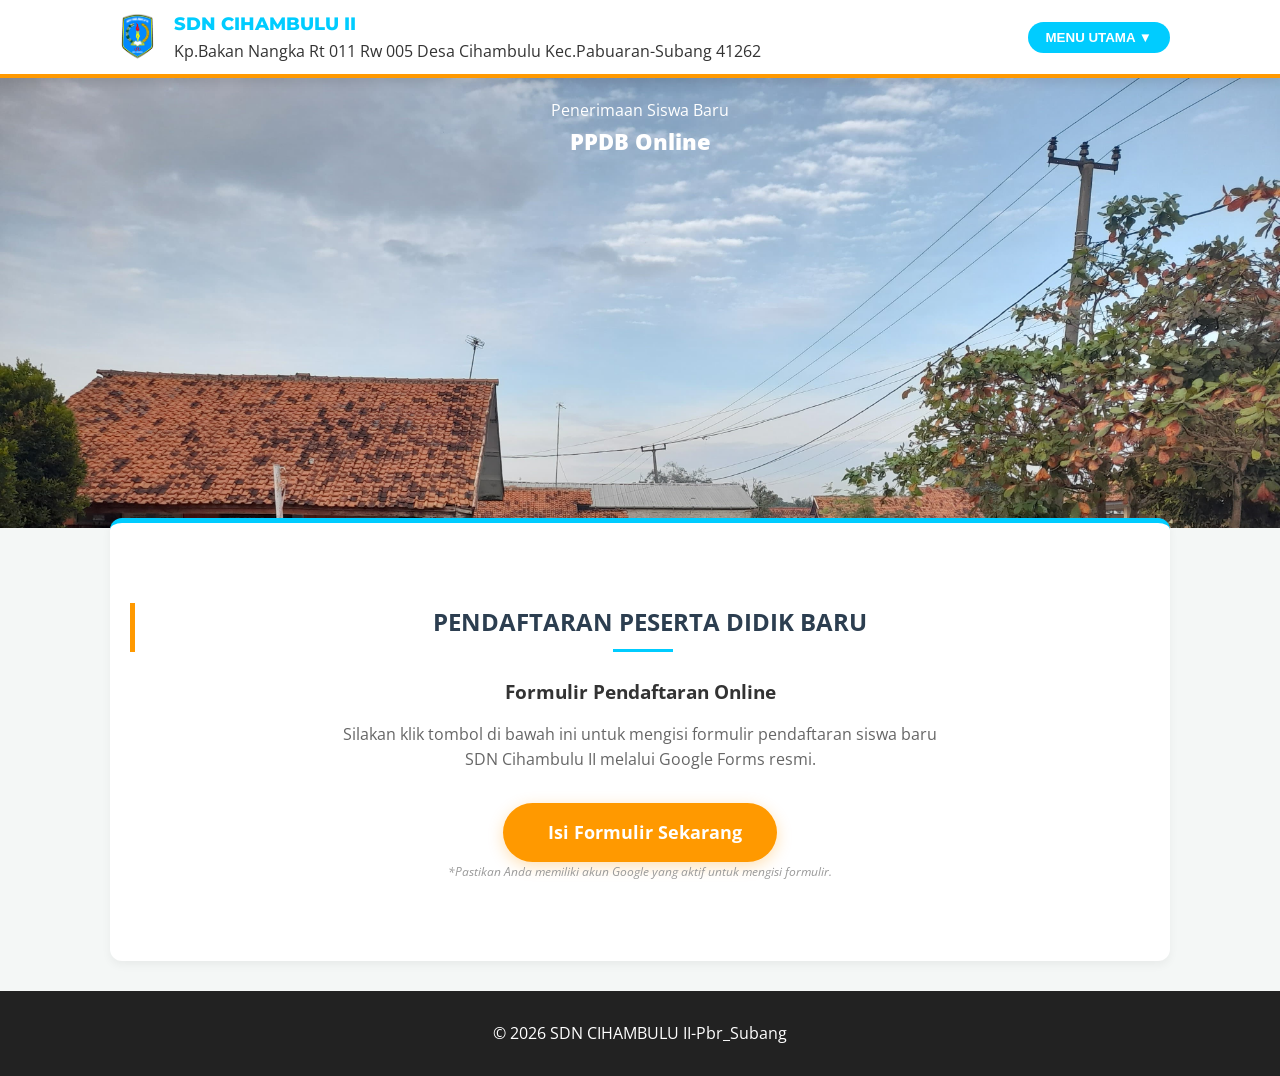
<file: ppdb.html>
<!DOCTYPE html>
<html lang="id">
<head>
    <meta charset="UTF-8">
    <meta name="viewport" content="width=device-width, initial-scale=1.0">
    <title>PPDB Online | SDN CIHAMBULU II</title>
    <link href="https://fonts.googleapis.com/css2?family=Montserrat:wght@700;800&family=Open+Sans&display=swap" rel="stylesheet">
    <link rel="stylesheet" href="style.css">
</head>
<body>
    <header class="main-header">
        <div class="container header-grid">
            <div class="logo-wrapper">
                <img src="logo-sekolah.png" alt="Logo">
                <div class="logo-info">
                    <span class="nama-sekolah">SDN CIHAMBULU II</span>
                    <span class="npsn">Kp.Bakan Nangka Rt 011 Rw 005 Desa Cihambulu Kec.Pabuaran-Subang 41262</span>
                </div>
            </div>
            <div class="dropdown">
                <button class="dropbtn">MENU UTAMA ▼</button>
                <div class="dropdown-content">
                    <a href="index.html">Beranda</a>
                    <a href="profil.html">Profil Sekolah</a>
                    <a href="ppdb.html">PPDB Online</a>
                </div>
            </div>
        </div>
    </header>

    <section class="hero-banner">
        <div class="container banner-text">
            <span class="tagline">Penerimaan Siswa Baru</span>
            <h1>PPDB Online</h1>
        </div>
    </section>

    <section class="container">
    <div class="white-card ppdb-section">
        <h2 class="title-line">PENDAFTARAN PESERTA DIDIK BARU</h2>
        <div class="ppdb-content">
            <i class="fas fa-user-edit ppdb-icon"></i>
            <h3>Formulir Pendaftaran Online</h3>
            <p>Silakan klik tombol di bawah ini untuk mengisi formulir pendaftaran siswa baru SDN Cihambulu II melalui Google Forms resmi.</p>
            
            <a href="https://forms.gle/fZndBWRaRZAm9vEV6" target="_blank" class="btn-ppdb">
                <i class="fab fa-google"></i> Isi Formulir Sekarang
            </a>
            
            <p class="ppdb-note">*Pastikan Anda memiliki akun Google yang aktif untuk mengisi formulir.</p>
        </div>
    </div>
</section>
    </main>

    <footer><p>&copy; 2026 SDN CIHAMBULU II-Pbr_Subang</p></footer>
</body>
</html>
</file>
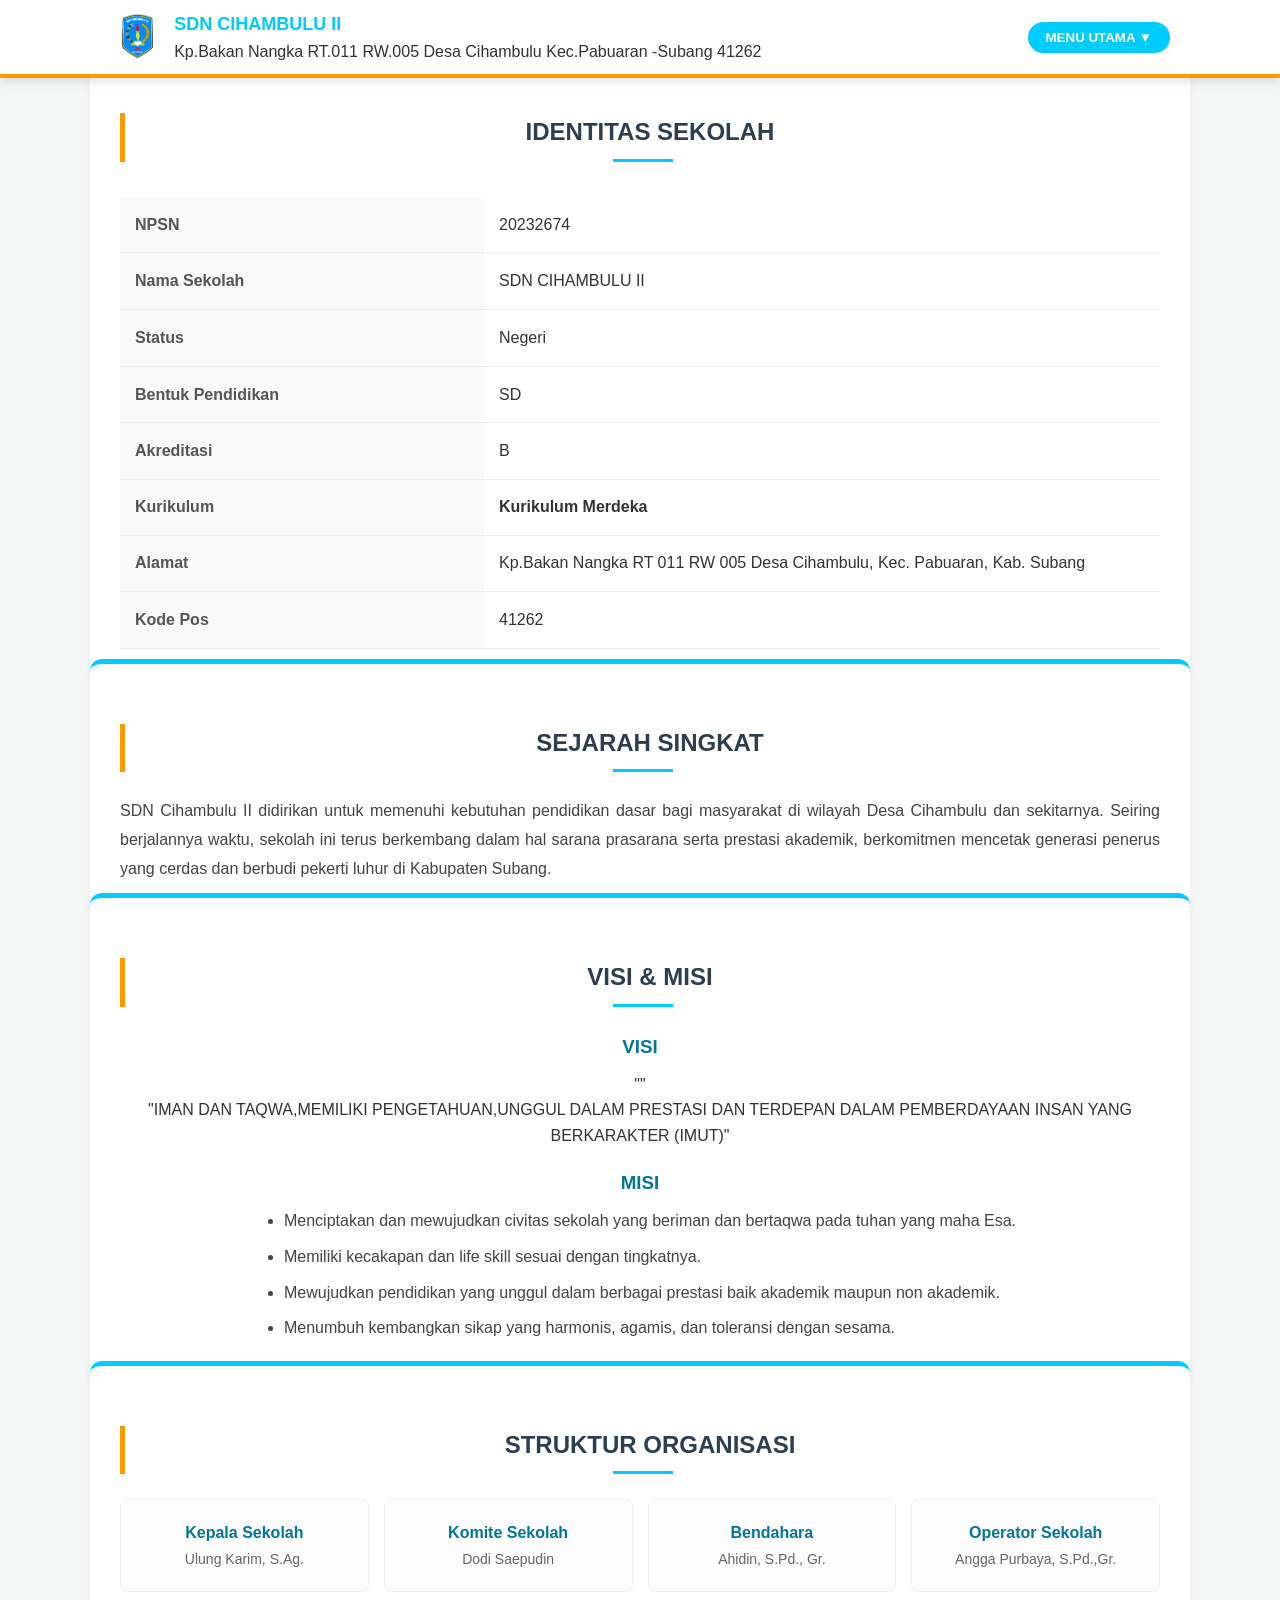
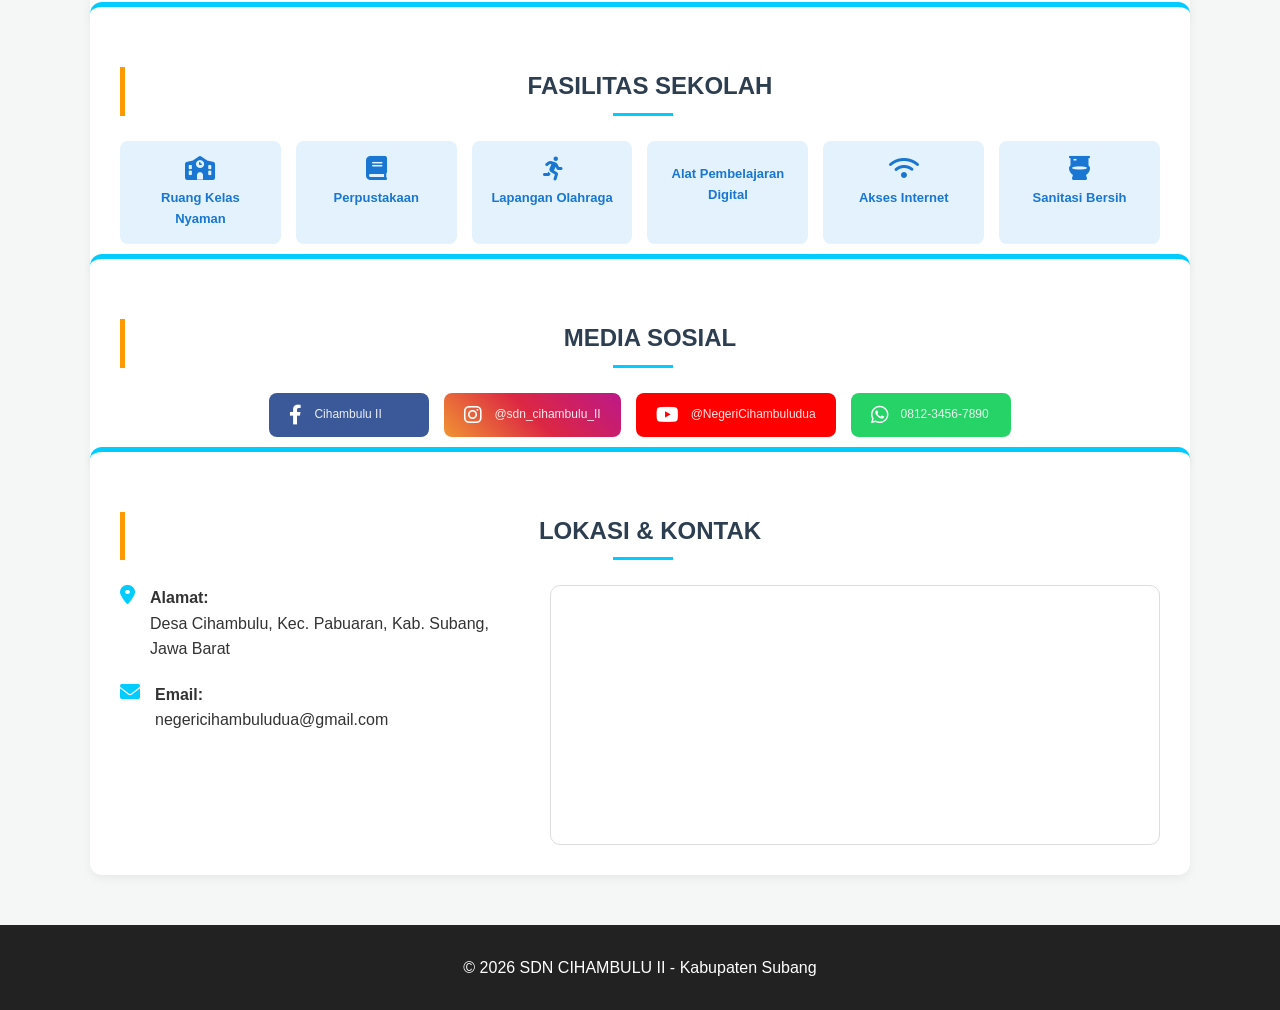
<file: profil.html>
<!DOCTYPE html>
<html lang="id">
<head>
    <meta charset="UTF-8">
    <meta name="viewport" content="width=device-width, initial-scale=1.0">
    <title>Profil Sekolah - SDN CIHAMBULU II</title>
    <link rel="stylesheet" href="https://cdnjs.cloudflare.com/ajax/libs/font-awesome/6.0.0/css/all.min.css">
    <link rel="stylesheet" href="style.css">
</head>
<body>
<header class="main-header">
        <div class="container header-grid">
            <div class="logo-wrapper">
                <img src="logo-sekolah.png" alt="Logo">
                <div class="logo-info">
                    <span class="nama-sekolah">SDN CIHAMBULU II</span>
                    <span class="npsn">Kp.Bakan Nangka RT.011 RW.005 Desa Cihambulu Kec.Pabuaran -Subang 41262</span>
                </div>
            </div>
            <div class="dropdown">
                <button class="dropbtn">MENU UTAMA ▼</button>
                <div class="dropdown-content">
                    <a href="index.html">Beranda</a>
                    <a href="profil.html">Profil Sekolah</a>
                    <a href="guru.html">Daftar Guru</a>
                    <a href="ekstrakurikuler.html">Ekstrakurikuler</a>
                    <a href="ppdb.html">PPDB Online</a>
                </div>
            </div>
        </div>
    </header>

    <div class="container main-content">
        
        <section class="white-card">
            <h2 class="title-line">IDENTITAS SEKOLAH</h2>
            <div class="table-container">
                <table class="table-profil">
                    <tr><th>NPSN</th><td>20232674</td></tr>
                    <tr><th>Nama Sekolah</th><td>SDN CIHAMBULU II</td></tr>
                    <tr><th>Status</th><td>Negeri</td></tr>
                    <tr><th>Bentuk Pendidikan</th><td>SD</td></tr>
                    <th>Akreditasi</th>
        <td>B</td>
    </tr>
    <tr>
                    <tr class="highlight-row">
        <th>Kurikulum</th>
        <td><strong>Kurikulum Merdeka</strong></td>
    </tr>
    <tr>
                    <tr><th>Alamat</th><td>Kp.Bakan Nangka RT 011 RW 005 Desa Cihambulu, Kec. Pabuaran, Kab. Subang</td></tr>
                    <tr>
        <th>Kode Pos</th>
        <td>41262</td>
    </tr>
</table>
                </table>
            </div>
        </section>

        <section class="white-card">
            <h2 class="title-line">SEJARAH SINGKAT</h2>
            <p class="text-content">
                SDN Cihambulu II didirikan untuk memenuhi kebutuhan pendidikan dasar bagi masyarakat di wilayah Desa Cihambulu dan sekitarnya. Seiring berjalannya waktu, sekolah ini terus berkembang dalam hal sarana prasarana serta prestasi akademik, berkomitmen mencetak generasi penerus yang cerdas dan berbudi pekerti luhur di Kabupaten Subang.
            </p>
        </section>

        <section class="white-card">
            <h2 class="title-line">VISI & MISI</h2>
            <div class="vision-mission">
                <div class="vision">
                    <h3>VISI</h3>
                    <p>""</p>
                </div>"IMAN DAN TAQWA,MEMILIKI PENGETAHUAN,UNGGUL DALAM PRESTASI DAN TERDEPAN DALAM PEMBERDAYAAN INSAN YANG BERKARAKTER (IMUT)"
                <div class="mission">
                    <h3>MISI</h3>
                    <ul>
                        <li>Menciptakan dan mewujudkan civitas sekolah yang beriman dan bertaqwa pada tuhan yang maha Esa.</li>
                        <li>Memiliki kecakapan dan life skill sesuai dengan tingkatnya.</li>
                        <li>Mewujudkan pendidikan yang unggul dalam berbagai prestasi baik akademik maupun non akademik.</li>
                        <li>Menumbuh kembangkan sikap yang harmonis, agamis, dan toleransi dengan sesama.</li>
                    </ul>
                </div>
            </div>
        </section>

        <section class="white-card">
            <h2 class="title-line">STRUKTUR ORGANISASI</h2>
            <div class="structure-grid">
                <div class="structure-item">
                    <strong>Kepala Sekolah</strong>
                    <span>Ulung Karim, S.Ag.</span>
                </div>
                <div class="structure-item">
                    <strong>Komite Sekolah</strong>
                    <span>Dodi Saepudin</span>
                </div>
                <div class="structure-item">
                    <strong>Bendahara</strong>
                    <span>Ahidin, S.Pd., Gr.</span>
                </div>
                <div class="structure-item">
                    <strong>Operator Sekolah</strong>
                    <span>Angga Purbaya, S.Pd.,Gr.</span>
                </div>
            </div>
        </section>

        <section class="white-card">
            <h2 class="title-line">FASILITAS SEKOLAH</h2>
            <div class="facility-grid">
                <div class="facility-item"><i class="fas fa-school"></i> Ruang Kelas Nyaman</div>
                <div class="facility-item"><i class="fas fa-book"></i> Perpustakaan</div>
                <div class="facility-item"><i class="fas fa-running"></i> Lapangan Olahraga</div>
                <div class="facility-item"><i class="fas fa-digital learning"></i> Alat Pembelajaran Digital</div>
                <div class="facility-item"><i class="fas fa-wifi"></i> Akses Internet</div>
                <div class="facility-item"><i class="fas fa-toilet"></i> Sanitasi Bersih</div>
            </div>
        </section>

        <section class="white-card">
            <h2 class="title-line">MEDIA SOSIAL</h2>
            <div class="social-profile-grid">
    <a href="https://www.facebook.com/share/1B1TBEu1id/" target="_blank" class="social-card fb">
        <i class="fab fa-facebook-f"></i>
        <div class="social-text">
            <span>Cihambulu II</span>
        </div>
    </a>

    <a href="https://www.instagram.com/sdn_cihambulu_ll?igsh=MTIwazV6ajZnOXoyZg==" target="_blank" class="social-card ig">
        <i class="fab fa-instagram"></i>
        <div class="social-text">
            <span>@sdn_cihambulu_II</span>
        </div>
    </a>

    <a href="https://m.youtube.com/%40NegeriCihambuludua?fbclid=PAdGRzdgPsX2VleHRuA2FlbQIxMQBzcnRjBmFwcF9pZA81NjcwNjczNDMzNTI0MjcAAafoT8oveFg0tMIm-ZWD0IetWlr4HnHIXBWFD3J1gY1UUvLK21qDXezAIz69nA_aem_Qx7raEyS63HbDOl44c21EA" target="_blank" class="social-card yt">
        <i class="fab fa-youtube"></i>
        <div class="social-text">
            <span>@NegeriCihambuludua</span>
        </div>
    </a>

    <a href="https://wa.me/628xxxxxxxxxx" target="_blank" class="social-card wa">
        <i class="fab fa-whatsapp"></i>
        <div class="social-text">
            <span>0812-3456-7890</span>
        </div>
    </a>
</div>
        </section>

        <section class="white-card">
            <h2 class="title-line">LOKASI & KONTAK</h2>
            <div class="contact-wrapper">
                <div class="contact-info">
                    <div class="contact-item">
                        <i class="fas fa-map-marker-alt"></i>
                        <div>
                            <strong>Alamat:</strong>
                            <p>Desa Cihambulu, Kec. Pabuaran, Kab. Subang, Jawa Barat</p>
                        </div>
                    </div>
                    <div class="contact-item">
                        <i class="fas fa-envelope"></i>
                        <div>
                            <strong>Email:</strong>
                            <p>negericihambuludua@gmail.com</p>
                        </div>
                    </div>
                </div>
                <div class="contact-map">
                    <iframe 
                        src="https://www.google.com/maps/embed?pb=!1m18!1m12!1m3!1d3963.858488390744!2d107.56447817504043!3d-6.539564293452932!2m3!1f0!2f0!3f0!3m2!1i1024!2i768!4f13.1!3m3!1m2!1s0x2e696d3e9ff34bef%3A0x8eceed63594d5cb5!2sSDN%20CIHAMBULU%20II!5e0!3m2!1sid!2sid!4v1700000000000!5m2!1sid!2sid" 
                        width="100%" height="250" style="border:0;" allowfullscreen="" loading="lazy">
                    </iframe>
                </div>
            </div>
        </section>

    </div>

    <footer>
        <div class="container">
            <p>&copy; 2026 SDN CIHAMBULU II - Kabupaten Subang</p>
        </div>
    </footer>

</body>
</html>
</file>
<file: style.css>
@font-face {
    font-family: 'Resoft';
    src: url('fonts/Resoft.ttf'); /* Pastikan jalur file font benar */
}
/* --- SCRIPT CSS LENGKAP --- */
* { margin: 0; padding: 0; box-sizing: border-box; }
body { font-family: 'Open Sans', sans-serif; background: #f4f7f6; color: #333; line-height: 1.6; }
.container { max-width: 1100px; margin: auto; padding: 0 20px; }

/* HEADER & DROPDOWN */
.main-header { background: #fff; padding: 10px 0; position: sticky; top: 0; z-index: 1000; box-shadow: 0 4px 10px rgba(0,0,0,0.1); border-bottom: 4px solid #FF9900; }
.header-grid { display: flex; justify-content: space-between; align-items: center; }
.logo-wrapper { display: flex; align-items: center; gap: 10px; }
.logo-wrapper img { height: 50px; }
.logo-info .nama-sekolah { display: block; font-family: 'Montserrat', sans-serif; font-weight: 800; color: #00CCFF; font-size: 18px; }
.dropdown { position: relative; }
.dropbtn { background: #00CCFF; color: white; padding: 8px 18px; border: none; border-radius: 20px; font-weight: bold; cursor: pointer; }
.dropdown-content { display: none; position: absolute; right: 0; background: #fff; min-width: 220px; box-shadow: 0 8px 16px rgba(0,0,0,0.1); border-radius: 8px; }
.dropdown-content a { color: #333; padding: 12px 15px; text-decoration: none; display: block; border-bottom: 1px solid #eee; font-size: 14px; }
.dropdown-content a:hover { background: #f0faff; color: #00CCFF; }
.dropdown:hover .dropdown-content { display: block; }

/* HERO BANNER */
.hero-banner {
    background: linear-gradient(rgba(0, 0, 0, 0.5), rgba(0, 0, 0, 0.5)), url('bg-sekolah.png');
    background-size: cover; 
    background-position: center;
    min-height: 200px; 
    height: 20vh; 
    display: flex;
    align-items: center;
    justify-content: center;
    color: white;
    text-align: center;
    padding: 20px;
}

.banner-text h1 {
    font-size: clamp(28px, 5vw, 48px);
    font-weight: 800;
}

/* INI YANG DISEBUT MEDIA QUERY */
/* Fungsinya: Mengatur tampilan khusus untuk HP */
@media (max-width: 1200px) {
    .hero-banner {
        height: 50vh;      /* Di HP banner jadi lebih pendek agar pas */
        min-height: 300px;
    }
    .banner-text h1 {
        font-size: 26px;   /* Di HP tulisan jadi lebih kecil agar tidak pecah */
    }
}
/* WHITE CARD & TITLE */
.white-card { background: white; padding: 30px; border-radius: 15px; box-shadow: 0 10px 30px rgba(0,0,0,0.1); margin-top: -50px; margin-bottom: 50px; position: relative; z-index: 10; }
.title-line { font-size: 22px; color: #00CCFF; border-left: 5px solid #FF9900; padding-left: 15px; margin-bottom: 25px; margin-top: 30px; }

/* GALERI GRID */
.galeri-grid { display: grid; grid-template-columns: repeat(auto-fit, minmax(250px, 1fr)); gap: 15px; margin-top: 20px; }
.galeri-item img { width: 100%; height: 200px; object-fit: cover; border-radius: 10px; border: 3px solid #eee; transition: 0.3s; }
.galeri-item img:hover { transform: scale(1.03); border-color: #FF9900; }

/* BERITA & EKSKUL CARD */
.card-grid { display: grid; grid-template-columns: repeat(auto-fit, minmax(300px, 1fr)); gap: 20px; }
.news-card { background: #fff; border: 1px solid #eee; border-radius: 10px; overflow: hidden; display: flex; flex-direction: column; }
.news-img { width: 100%; height: 150px; background: #ddd; object-fit: cover; }
.news-content { padding: 15px; }
.news-content h4 { color: #00CCFF; margin-bottom: 10px; }

/* FOOTER */
footer { background: #222; color: #fff; text-align: center; padding: 30px 0; }

/* FOTO KEPALA SEKOLAH */
.kepsek-wrapper {
    display: flex;
    gap: 25px;
    align-items: center;
    background: #f9f9f9;
    padding: 20px;
    border-radius: 12px;
    border-left: 5px solid #00CCFF;
}
.kepsek-img {
    width: 170px;
    height: 300px;
    object-fit: cover;
    border-radius: 8px;
    border: 3px solid #fff;
    box-shadow: 0 4px 10px rgba(0,0,0,0.1);
}

/* GRID GURU DENGAN FOTO */
.guru-grid {
    display: grid;
    grid-template-columns: repeat(auto-fit, minmax(200px, 1fr));
    gap: 20px;
    margin-top: 20px;
}
.guru-card {
    background: #fff;
    border-radius: 10px;
    padding: 15px;
    text-align: center;
    box-shadow: 0 4px 8px rgba(0,0,0,0.05);
    border-bottom: 3px solid #00CCFF;
}
.guru-card img {
    width: 100px;
    height: 100px;
    border-radius: 50%;
    object-fit: cover;
    margin-bottom: 10px;
    border: 2px solid #FF9900;
}
.guru-card h4 { font-size: 14px; color: #333; }
.guru-card p { font-size: 12px; color: #00CCFF; font-weight: bold; }


@media (max-width: 1200px) { .header-grid { flex-direction: column; gap: 10px; } .white-card { margin-top: -30px; } }
/* Merubah ukuran huruf isi sambutan */
.kepsek-text p {
    font-size: 12px;       /* Ganti angka ini untuk memperbesar/kecil (misal: 14px atau 18px) */
    line-height: 1.8;      /* Ini agar tulisan melangkah kosong satu baris (spasi) */
    text-align: justify;   /* Agar tulisan rata kiri-kanan */
    color: #444;           /* Warna abu gelap agar tidak terlalu kaku */
}

/* Merubah ukuran nama Kepala Sekolah (tulisan tebal) */
.kepsek-text strong {
    font-size: 12px;       /* Ukuran nama dibuat lebih besar sedikit dari isinya */
    color: #00C#000000CFF;        /* Warna biru agar senada dengan tema */
    display: block;        /* Agar nama dan isi sambutan tidak dempet menyamping */
    margin-bottom: 10px;   /* Jarak antara nama dan isi sambutan */
}
/* --- STYLE SOSIAL MEDIA DI HALAMAN PROFIL --- */
.social-profile-grid {
    display: flex;
    justify-content: center;
    gap: 20px;
    flex-wrap: wrap;
    margin-top: 20px;
}

.social-card {
    display: flex;
    align-items: center;
    padding: 15px 25px;
    border-radius: 10px;
    text-decoration: none;
    color: white;
    min-width: 200px;
    transition: transform 0.3s ease;
}

.social-card:hover {
    transform: translateY(-5px); /* Efek melompat sedikit saat disentuh */
}

.social-card i {
    font-size: 30px;
    margin-right: 15px;
}

.social-text {
    display: flex;
    flex-direction: column;
}

.social-text strong {
    font-size: 18px;
    display: block;
}

.social-text span {
    font-size: 12px;
    opacity: 0.9;
}

/* Warna Khusus Masing-masing Sosmed */
.social-card.fb { background-color: #3b5998; }
.social-card.ig { background: linear-gradient(45deg, #f09433 0%,#e6683c 25%,#dc2743 50%,#cc2366 75%,#bc1888 100%); }
.social-card.yt { background-color: #ff0000; }

/* Tampilan HP agar kotak memenuhi lebar */
@media (max-width: 1200px) {
    .social-card {
        width: 100%;
    }
}
/* --- CSS GLOBAL UNTUK PROFIL --- */
.main-content {
    padding: 20px 0;
    background-color: #f4f7f6; /* Warna latar belakang lembut */
}

.white-card {
    background: #ffffff;
    padding: 30px;
    border-radius: 12px;
    box-shadow: 0 4px 10px rgba(0,0,0,0.05);
    margin-bottom: 30px;
    border-top: 5px solid #00CCFF; /* Garis aksen di atas kotak */
}

.title-line {
    text-align: center;
    color: #2c3e50;
    margin-bottom: 25px;
    font-size: 24px;
    position: relative;
    padding-bottom: 10px;
}

.title-line::after {
    content: '';
    width: 60px;
    height: 3px;
    background: #00CCFF;
    position: absolute;
    bottom: 0;
    left: 50%;
    transform: translateX(-50%);
}

/* 1. TABLE IDENTITAS */
.table-container { overflow-x: auto; }
.table-profil { width: 100%; border-collapse: collapse; margin-top: 10px; }
.table-profil th, .table-profil td {
    padding: 15px;
    border-bottom: 1px solid #eee;
    text-align: left;
}
.table-profil th { background: #f9f9f9; color: #555; width: 35%; }

/* 2. SEJARAH & VISI MISI */
.text-content { line-height: 1.8; color: #444; text-align: justify; }
.vision-mission { text-align: center; }
.vision h3, .mission h3 { color: #007799; margin: 20px 0 10px; }
.mission ul { text-align: left; display: inline-block; padding-left: 20px; }
.mission li { margin-bottom: 10px; color: #444; }

/* 3. STRUKTUR ORGANISASI */
.structure-grid {
    display: grid;
    grid-template-columns: repeat(auto-fit, minmax(200px, 1fr));
    gap: 15px;
}
.structure-item {
    background: #fdfdfd;
    padding: 20px;
    border-radius: 8px;
    text-align: center;
    border: 1px solid #eee;
}
.structure-item strong { display: block; color: #007799; font-size: 16px; }
.structure-item span { color: #666; font-size: 14px; }

/* 4. FASILITAS (SARPRAS) */
.facility-grid {
    display: grid;
    grid-template-columns: repeat(auto-fit, minmax(140px, 1fr));
    gap: 15px;
}
.facility-item {
    background: #e3f2fd;
    padding: 15px;
    border-radius: 8px;
    text-align: center;
    color: #1976d2;
    font-weight: bold;
    font-size: 13px;
}
.facility-item i { display: block; font-size: 24px; margin-bottom: 8px; }

/* 5. MEDIA SOSIAL CARDS */
.social-profile-grid {
    display: flex;
    justify-content: center;
    gap: 15px;
    flex-wrap: wrap;
}
.social-card {
    display: flex;
    align-items: center;
    padding: 12px 20px;
    border-radius: 8px;
    text-decoration: none;
    color: white;
    min-width: 160px;
    transition: 0.3s;
}
.social-card:hover { transform: translateY(-3px); opacity: 0.9; }
.social-card i { font-size: 20px; margin-right: 12px; }
.social-card.fb { background: #3b5998; }
.social-card.ig { background: linear-gradient(45deg, #f09433, #dc2743, #bc1888); }
.social-card.yt { background: #ff0000; }
.social-card.wa { background: #25d366; }

/* 6. KONTAK & MAPS */
.contact-wrapper {
    display: flex;
    gap: 25px;
    flex-wrap: wrap;
}
.contact-info { flex: 1; min-width: 250px; }
.contact-item { display: flex; gap: 15px; margin-bottom: 20px; }
.contact-item i { color: #00CCFF; font-size: 20px; }
.contact-map { 
    flex: 1.5; 
    min-width: 300px; 
    border-radius: 10px; 
    overflow: hidden; 
    border: 1px solid #ddd; 
}

/* RESPONSIVE UNTUK HP */
@media (max-width: 1200px) {
    .white-card { padding: 20px; }
    .table-profil th { width: 45%; font-size: 13px; }
    .table-profil td { font-size: 13px; }
    .contact-wrapper { flex-direction: column; }
}
/* --- STYLE TOMBOL PPDB --- */
.ppdb-section {
    text-align: center;
    padding: 50px 20px;
}

.ppdb-icon {
    font-size: 60px;
    color: #00CCFF;
    margin-bottom: 20px;
}

.ppdb-content h3 {
    margin-bottom: 15px;
    color: #333;
}

.ppdb-content p {
    max-width: 600px;
    margin: 0 auto 30px;
    color: #666;
}

/* Style Tombol Utama */
.btn-ppdb {
    display: inline-block;
    background-color: #FF9900; /* Warna Orange agar mencolok */
    color: white;
    padding: 15px 35px;
    text-decoration: none;
    font-weight: bold;
    font-size: 18px;
    border-radius: 50px;
    box-shadow: 0 4px 15px rgba(255, 153, 0, 0.3);
    transition: 0.3s;
}

.btn-ppdb i {
    margin-right: 10px;
}

.btn-ppdb:hover {
    background-color: #e68a00;
    transform: translateY(-3px);
    box-shadow: 0 6px 20px rgba(255, 153, 0, 0.4);
    color: white;
}

.ppdb-note {
    display: block;
    margin-top: 20px;
    font-size: 12px;
    font-style: italic;
    color: #999 !important;
}
/* --- STYLE HALAMAN EKSTRAKURIKULER --- */
.ekskul-grid {
    display: grid;
    /* Tetap 3 kolom menyamping di layar lebar */
    grid-template-columns: repeat(3, 1fr); 
    gap: 20px;
}

.ekskul-card {
    background: #fff;
    border: 1px solid #eee;
    padding: 25px;
    border-radius: 15px;
    text-align: center;
    transition: 0.3s;
    border-bottom: 4px solid #FF9900; /* Aksen orange */
}

.ekskul-card:hover {
    transform: translateY(-5px);
    box-shadow: 0 10px 20px rgba(0,0,0,0.1);
}

.ekskul-icon {
    font-size: 40px;
    color: #00CCFF;
    margin-bottom: 15px;
}

.ekskul-card h3 {
    margin-bottom: 10px;
    color: #333;
    font-size: 20px;
}

.ekskul-card p {
    font-size: 14px;
    color: #666;
    line-height: 1.6;
}

/* Pastikan tidak ada media query yang mengubah grid ini menjadi 1 kolom */
/* --- STYLE HERO BANNER --- */
.hero-banner {
    width: 100%;
    min-width: 1200px; /* Sesuai konsep Anti-HP Anda */
    height: 450px;
    background: url('bg-sekolah.jpg') no-repeat top;
    background-size: cover;
    position: relative;
    margin-bottom: 40px;
}

.banner-overlay {
    background: rgba(0, 0, 0, 0.5); /* Efek gelap agar teks terbaca jelas */
    width: 100%;
    height: 100%;
    display: flex;
    align-items: center;
}

.banner-content {
    color: white;
    text-align: left;
}

/* Container utama untuk Flexbox */
.banner-flex {
    display: flex;
    align-items: center; /* Logo dan teks sejajar secara vertikal */
    gap: 40px; /* Jarak antara logo dan teks */
}

/* Mengatur Logo Besar */
.banner-logo img {
    width: 400px; /* Sesuaikan ukuran logo */
    height: auto;
    filter: drop-shadow(2px 4px 10px rgba(0,0,0,0.3));
}

/* Mengatur Teks */
.banner-text h1 {
    font-size: 22px;
    color: white;
    margin-bottom: 5px;
}

.banner-text h2 {
    font-family: 'Resoft', sans-serif;
    color: #FF9900;
    font-size: 60px;
    line-height: 0.9; /* MERAPATKAN JARAK BARIS */
    margin: 0;
    text-shadow: 2px 2px 4px rgba(0,0,0,0.5);
}

.banner-text p {
    font-family: 'Resoft', sans-serif;
    font-size: 20px;
    color: white;
    line-height: 1.1; /* MERAPATKAN JARAK BARIS */
    margin-top: 5px;
}

/* Mencegah pecah di mode desktop */
.hero-banner {
    min-width: 1200px;
    display: block;
}

/* Tombol di Banner */
.banner-buttons .btn-primary, .banner-buttons .btn-secondary {
    padding: 3px 5px;
    text-decoration: none;
    font-weight: bold;
    border-radius: 3px;
    margin-right: 5px;
    display: inline-block;
}

.btn-primary { background: #FF9900; color: white; }
.btn-secondary { background: transparent; color: white; border: 2px solid white; }

.btn-primary:hover { background: #e68a00; }
.btn-secondary:hover { background: white; color: #333; }
</file>
